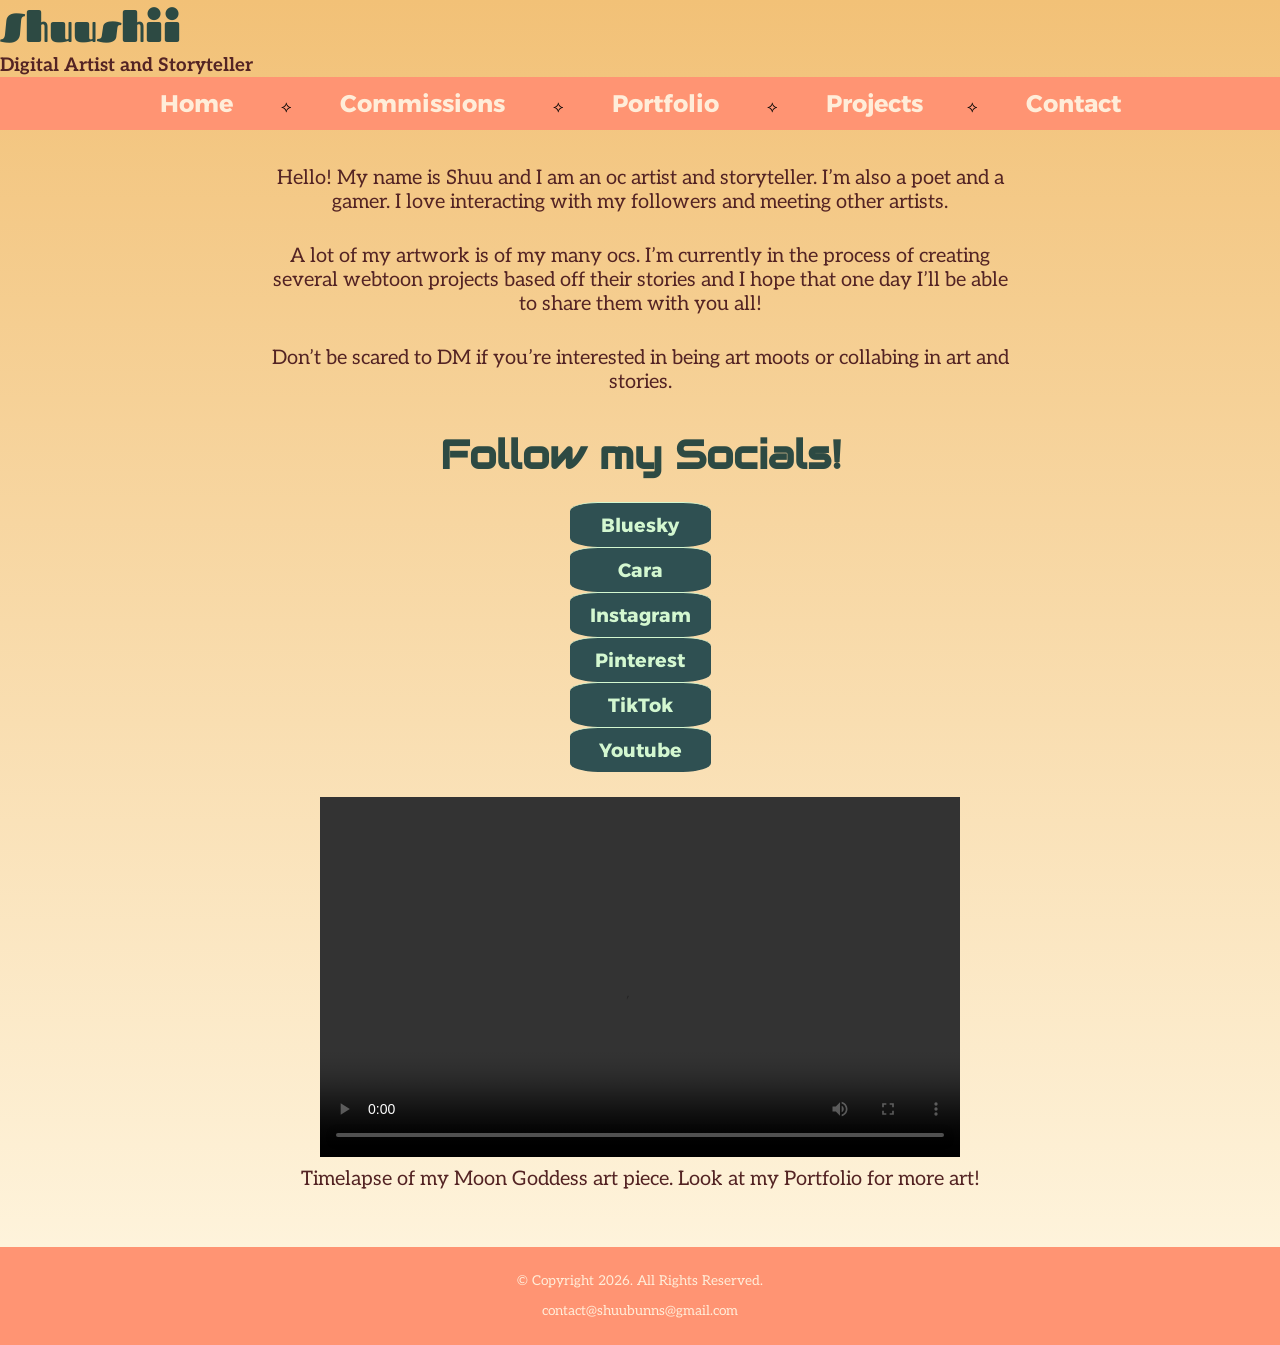
<file: index.html>
<!DOCTYPE html>
<!--
Student Name: Jazalle Amps
File Name: index.html
Date: 03/06/2026
-->
<html lang="en">
    <head>
        <meta charset="utf-8">
        <link rel="stylesheet" href="css/styles.css">
        <link rel="preconnect" href="https://fonts.googleapis.com">
        <link rel="preconnect" href="https://fonts.gstatic.com" crossorigin>
        <link href="https://fonts.googleapis.com/css2?family=Alexandria:wght@100..900&display=swap" rel="stylesheet">
        <link rel="preconnect" href="https://fonts.googleapis.com">
        <link rel="preconnect" href="https://fonts.gstatic.com" crossorigin>
        <link href="https://fonts.googleapis.com/css2?family=Aleo:ital,wght@0,100..900;1,100..900&display=swap" rel="stylesheet">
        <link rel="preconnect" href="https://fonts.googleapis.com">
        <link rel="preconnect" href="https://fonts.gstatic.com" crossorigin>
        <link href="https://fonts.googleapis.com/css2?family=Audiowide&display=swap" rel="stylesheet">
        <link rel="preconnect" href="https://fonts.googleapis.com">
        <link rel="preconnect" href="https://fonts.gstatic.com" crossorigin>
        <link href="https://fonts.googleapis.com/css2?family=Fascinate&display=swap" rel="stylesheet">
        <title>Shuushii: Home</title>
        <link rel="icon" type="image/x-icon" href="images/shuu.ico">
    </head>
  
        <body>
            <header>
                <h1>Shuushii</h1>
                <h3>Digital Artist and Storyteller</h3>
            </header>

           <nav>
                <ul>
                    <li><a href="index.html">Home</a></li> &nbsp; &#10209; &nbsp;
                    <li><a href="commissions.html">Commissions</a></li> &nbsp; &#10209; &nbsp;
                    <li><a href="portfolio.html">Portfolio</a></li> &nbsp; &#10209; &nbsp;
                    <li><a href="projects.html">Projects </a></li>&nbsp; &#10209; &nbsp;
                    <li><a href="contact.html">Contact</a></li>
                </ul>
            </nav>


            <!-- Use the main area to add the main content to the webpage -->
            <main>
                <div>
                    <div id="container">   
                        <ul>
                            <li><p>Hello! My name is Shuu and I am an oc artist and storyteller. I’m also a poet and a gamer. I love interacting with my followers and meeting other artists.</p></li>
                            <li><p>A lot of my artwork is of my many ocs. I’m currently in the process of creating several webtoon projects based off their stories and I hope that one day I’ll be able to share them with you all!</p></li>
                            <li><p>Don’t be scared to DM if you’re interested in being art moots or collabing in art and stories.</p></li>
                        </ul>      
                    </div> 
                </div> 

                <section>
                
                <div>
                        <aside>Follow my Socials!</aside>
                </div>

                <div>
                    <div id="container">
                        <div id="wrapper">
                            <div id="button">
                                <ul>
                                    <li><a href="https://bsky.app/profile/shuubunns.bsky.social" target="_blank" rel="noopener noreferrer">Bluesky</a></li>
                                    <li><a href="https://cara.app/shuushii" target="_blank" rel="noopener noreferrer">Cara</a></li>
                                    <li><a href="https://www.instagram.com/shuushii_ma?igsh=MW0yNmd1NnZlMHR4OA%3D%3D&utm_source=qr" target="_blank" rel="noopener noreferrer">Instagram</a></li>
                                    <li><a href="https://pin.it/6CHEDMXC8" target="_blank" rel="noopener noreferrer">Pinterest</a></li>
                                    <li><a href="https://www.tiktok.com/@shuushii_ma?_t=ZT-8wyfi1h1I7e&_r=1" target="_blank" rel="noopener noreferrer">TikTok</a></li>
                                    <li><a href="https://www.youtube.com/@Shuushii_ma" target="_blank" rel="noopener noreferrer">Youtube</a></li>   
                                </ul>
                            </div>
                        </div>
                    </div>
                </div>
                </section>

                <section>
                    <video width="640" height="360" controls>
                        <source src="videos/moon-timelapse.mp4" type="video/mp4">
                        <source src="videos/moon-timelapse.ogg" type="video/ogg">
                        Your browser does not support the video tag.
                    </video>
                    <p>Timelapse of my Moon Goddess art piece. Look at my <a href="portfolio.html">Portfolio</a> for more art!</p>
                    
                </section>

            </main>


            <footer>
                <p>&copy; Copyright 2026. All Rights Reserved.</p>
                <p><a href="mailto:shuubunns@gmail.com">contact@shuubunns@gmail.com</a></p>
            </footer>
        <script src="scripts/script.js"></script>
        </body>
  
</html>
</file>
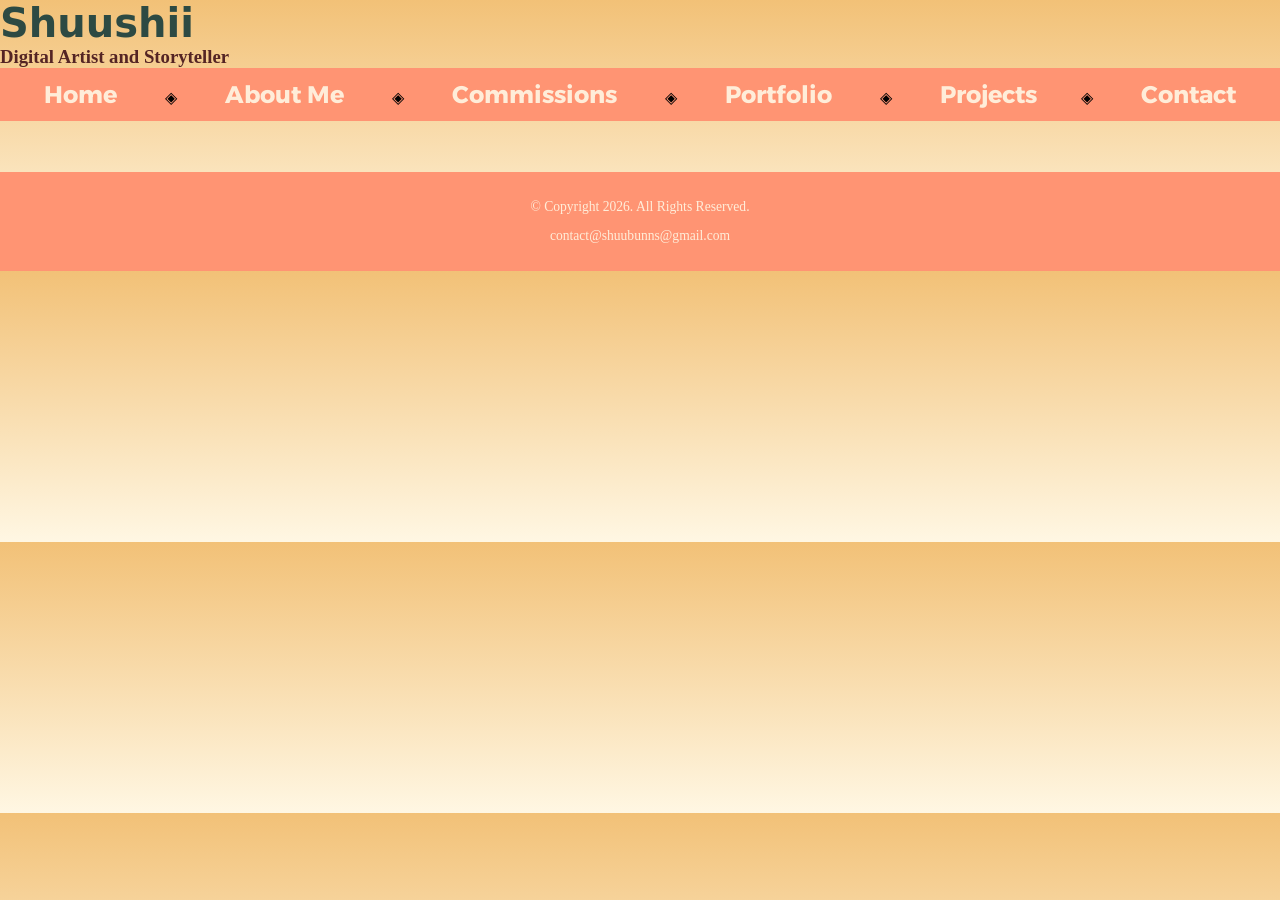
<file: about.html>
<!DOCTYPE html>
<!--
Student Name: Jazalle Amps
File Name: about.html
Date: 03/06/2026
-->
<html lang="en">
    <head>
        <meta charset="utf-8">
        <link rel="stylesheet" href="css/styles.css">
        <link rel="preconnect" href="https://fonts.googleapis.com">
        <link rel="preconnect" href="https://fonts.gstatic.com" crossorigin>
        <link href="https://fonts.googleapis.com/css2?family=Alexandria:wght@100..900&display=swap" rel="stylesheet"><link rel="preconnect" href="https://fonts.googleapis.com">
        <link rel="preconnect" href="https://fonts.gstatic.com" crossorigin>
        <link href="https://fonts.googleapis.com/css2?family=Alexandria:wght@100..900&display=swap" rel="stylesheet">
        <title>Shuushii_ma:About</title>
        <link rel="icon" type="image/x-icon" href="images/shuu.ico">
    </head>
  
        <body>
            <header>
                <h1>Shuushii</h1>
                <h3>Digital Artist and Storyteller</h3>
            </header>

          <nav>
                <ul>
                    <li><a href="index.html">Home</a></li> &nbsp; &#9672; &nbsp;
                    <li><a href="about.html">About Me</a></li> &nbsp; &#9672; &nbsp;
                    <li><a href="commissions.html">Commissions</a></li> &nbsp; &#9672; &nbsp;
                    <li><a href="portfolio.html">Portfolio</a></li> &nbsp; &#9672; &nbsp;
                    <li><a href="projects.html">Projects </a></li>&nbsp; &#9672; &nbsp;
                    <li><a href="contact.html">Contact</a></li>
                </ul>
            </nav>



            <!-- Use the main area to add the main content to the webpage -->
            <main>
            </main>


            <footer>
                <p>&copy; Copyright 2026. All Rights Reserved.</p>
                <p>contact@shuubunns@gmail.com</p>
            </footer>
        <script src="scripts/script.js"></script>
        </body>
  
</html>
</file>
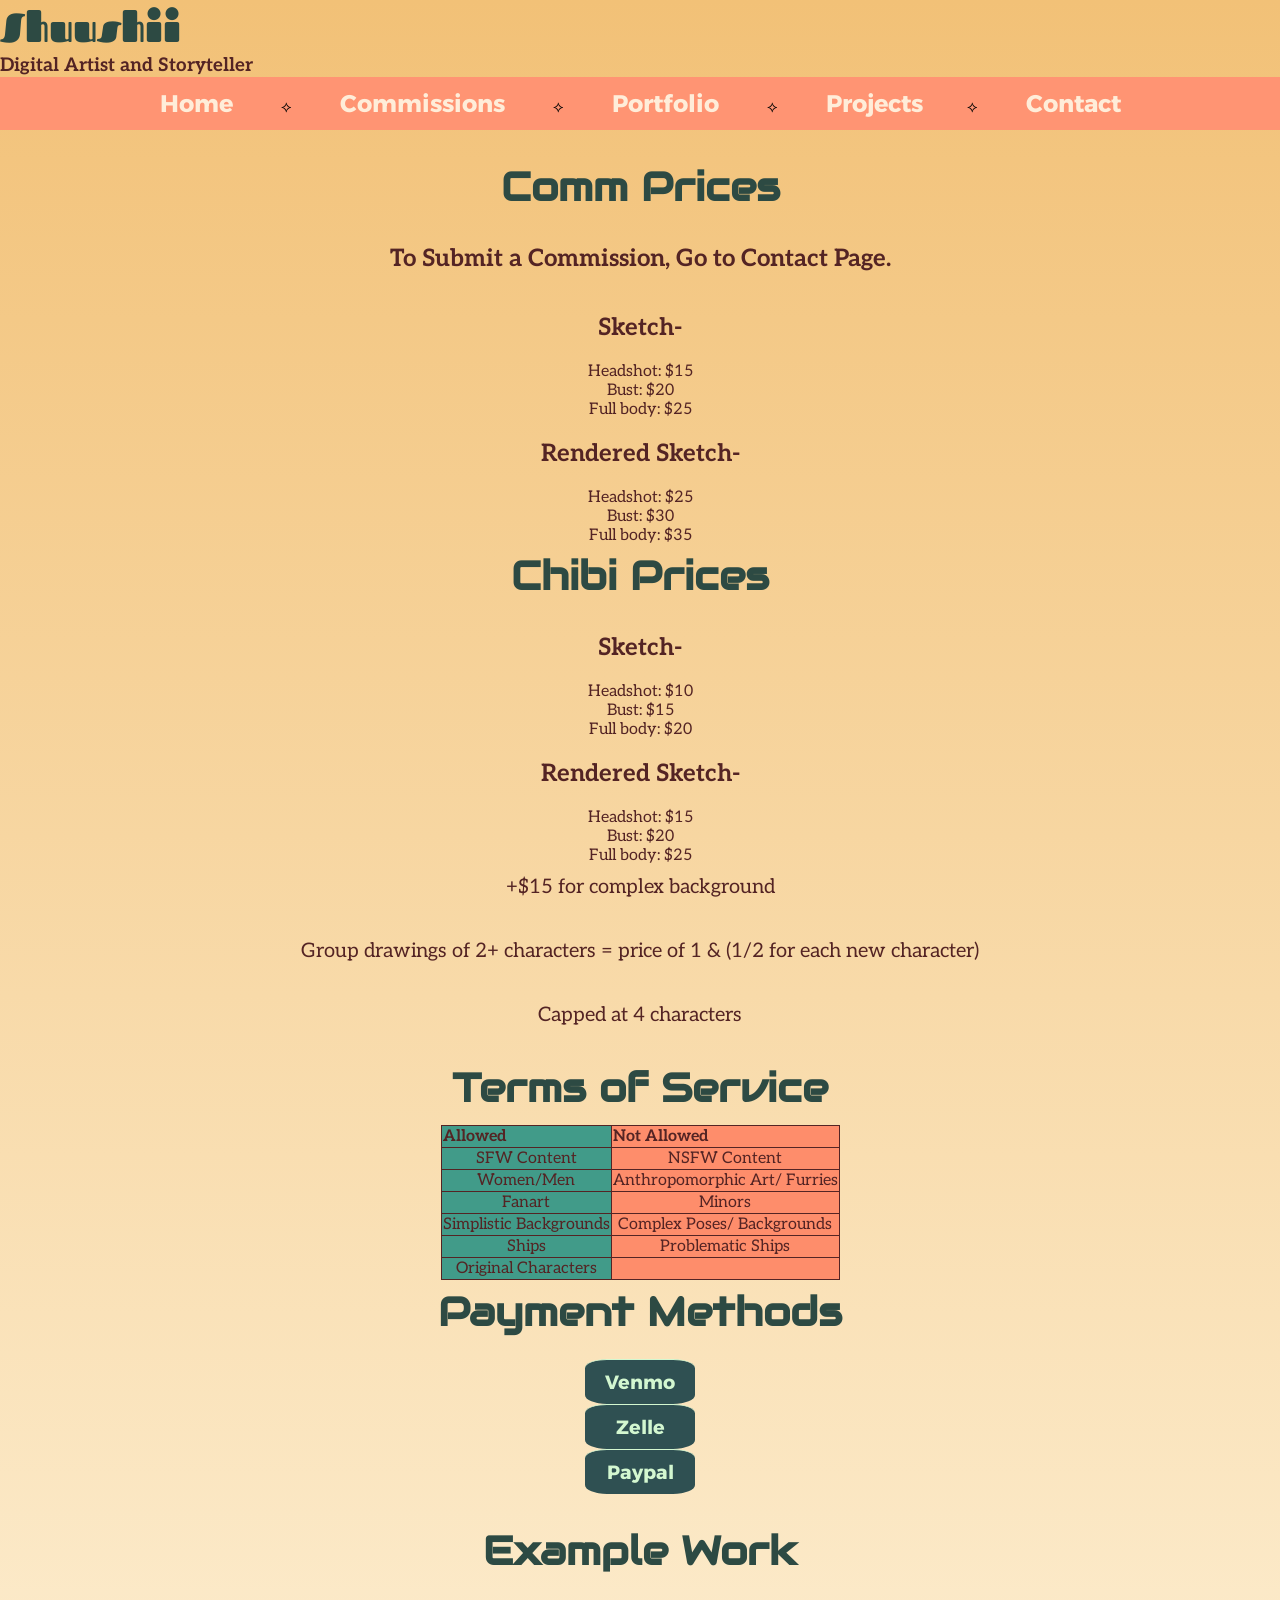
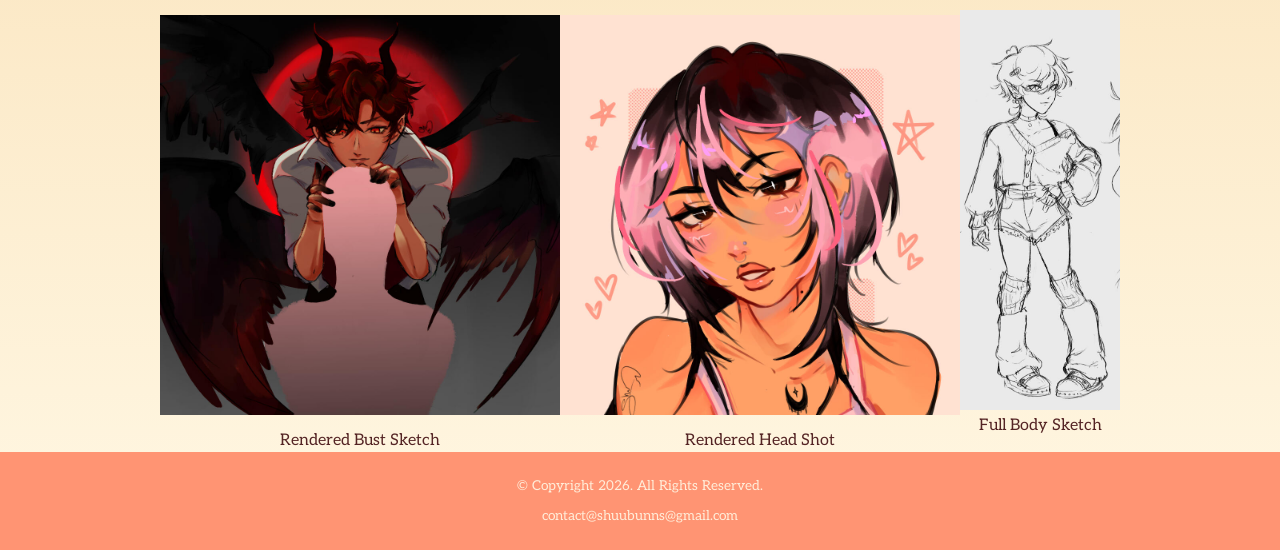
<file: commissions.html>
<!DOCTYPE html>
<!--
Student Name: Jazalle Amps
File Name: commissions.html
Date: 03/06/2026
-->
<html lang="en">
    <head>
        <meta charset="utf-8">
        <link rel="stylesheet" href="css/styles.css">
        <link rel="preconnect" href="https://fonts.googleapis.com">
        <link rel="preconnect" href="https://fonts.gstatic.com" crossorigin>
        <link href="https://fonts.googleapis.com/css2?family=Alexandria:wght@100..900&display=swap" rel="stylesheet">
        <link rel="preconnect" href="https://fonts.googleapis.com">
        <link rel="preconnect" href="https://fonts.gstatic.com" crossorigin>
        <link href="https://fonts.googleapis.com/css2?family=Aleo:ital,wght@0,100..900;1,100..900&display=swap" rel="stylesheet">
        <link rel="preconnect" href="https://fonts.googleapis.com">
        <link rel="preconnect" href="https://fonts.gstatic.com" crossorigin>
        <link href="https://fonts.googleapis.com/css2?family=Audiowide&display=swap" rel="stylesheet">
        <link rel="preconnect" href="https://fonts.googleapis.com">
        <link rel="preconnect" href="https://fonts.gstatic.com" crossorigin>
        <link href="https://fonts.googleapis.com/css2?family=Fascinate&display=swap" rel="stylesheet">
        <title>Shuushii: Commissions</title>
        <link rel="icon" type="image/x-icon" href="images/shuu.ico">
    </head>
  
        <body>
            <header>
                <h1>Shuushii</h1>
                <h3>Digital Artist and Storyteller</h3>
            </header>

            <nav>
                <ul>
                    <li><a href="index.html">Home</a></li> &nbsp; &#10209; &nbsp;
                    <li><a href="commissions.html">Commissions</a></li> &nbsp; &#10209; &nbsp;
                    <li><a href="portfolio.html">Portfolio</a></li> &nbsp; &#10209; &nbsp;
                    <li><a href="projects.html">Projects </a></li>&nbsp; &#10209; &nbsp;
                    <li><a href="contact.html">Contact</a></li>
                </ul>
            </nav>


            <!-- Use the main area to add the main content to the webpage -->
            <main>

            <article>
                <aside>Comm Prices</aside>
                <h2>To Submit a Commission, Go to <a href="contact.html">Contact</a> Page.</h2>
                <section>
                    <h2>Sketch-</h2>
                    <ul>
                        <li>Headshot: $15</li>
                        <li>Bust: $20</li>
                        <li>Full body: $25</li>
                    </ul>
                </section>

                <section>
                    <h2>Rendered Sketch-</h2>
                    <ul>
                        <li>Headshot: $25</li>
                        <li>Bust: $30</li>
                        <li>Full body: $35</li>
                    </ul>
                </section>
            </article>

            <article>
                <aside>Chibi Prices</aside>
        
                <section>
                    <h2>Sketch-</h2>
                    <ul>
                        <li>Headshot: $10</li>
                        <li>Bust: $15</li>
                        <li>Full body: $20</li>
                    </ul>
                </section>

                <section>
                    <h2>Rendered Sketch-</h2>
                    <ul>
                        <li>Headshot: $15</li>
                        <li>Bust: $20</li>
                        <li>Full body: $25</li>
                    </ul>
                </section>
            </article>
            
            <article>
                <p>+$15 for complex background</p>

                <p>Group drawings of 2+ characters = price of 1 & (1/2 for each new character)</p>

                <p>Capped at 4 characters</p>
            </article> 

            <article>
                 <aside>Terms of Service</aside>

                 <table border="1">
                    <!-- Table Header Row -->
                    <tr>
                        <th>Allowed</th>
                        <th>Not Allowed</th>
                    </tr>
                    <!-- Data Row 1 -->
                    <tr>
                        <td>SFW Content</td>
                        <td>NSFW Content</td>
                    </tr>
                    <!-- Data Row 2 -->
                    <tr>
                        <td>Women/Men</td>
                        <td>Anthropomorphic Art/ Furries</td>
                    </tr>
                    <!-- Data Row 3 -->
                     <tr>
                        <td>Fanart</td>
                        <td>Minors</td>
                    </tr>
                    <!-- Data Row 4 -->
                    <tr>
                        <td>Simplistic Backgrounds</td>
                        <td>Complex Poses/ Backgrounds</td>
                    </tr>
                    <!-- Data Row 5 -->
                     <tr>
                        <td>Ships</td>
                        <td>Problematic Ships</td>
                    </tr>
                    <!-- Data Row 6 -->
                    <tr>
                        <td>Original Characters</td>
                        <td></td>
                    </tr>
                </table>

            <section>
                    <aside>Payment Methods</aside>
                
                    <div id="button">
                        <ul>
                            <li><a href="https://venmo.com/u/shuushii_ma" target="_blank" rel="noopener noreferrer">Venmo</a></li>
                            <li><a href="https://domain.ext/path" target="_blank" rel="noopener noreferrer">Zelle</a></li> 
                            <li><a href="clipboard:ShuuBunns" target="_blank" rel="noopener noreferrer">Paypal</a></li>
                        </ul>    
                    </div>
            </section>
                
                <aside>Example Work</aside>
                
                <div>
                <figure> <!-- Figure Element 1 -->
                    <img src="images/bust-shot.jpg" alt="rendered bust sketch">
                    <figcaption>Rendered Bust Sketch</figcaption>
                    </figure>


                    <figure> <!-- Figure Element 2 -->
                    <img src="images/head-shot.jpg" alt="rendered head shot">
                    <figcaption>Rendered Head Shot</figcaption>
                    </figure>


                    <figure> <!-- Figure Element 3 -->
                    <img class="smaller-img" src="images/full-body.jpg" alt="full body sketch" height="678">
                    <figcaption>Full Body Sketch</figcaption>
                    </figure>
                </div>

            </main>

            <footer>
                <p>&copy; Copyright 2026. All Rights Reserved.</p>
                <p><a href="mailto:shuubunns@gmail.com">contact@shuubunns@gmail.com</a></p>
            </footer>
        <script src="scripts/script.js"></script>
        </body>
  
</html>
</file>
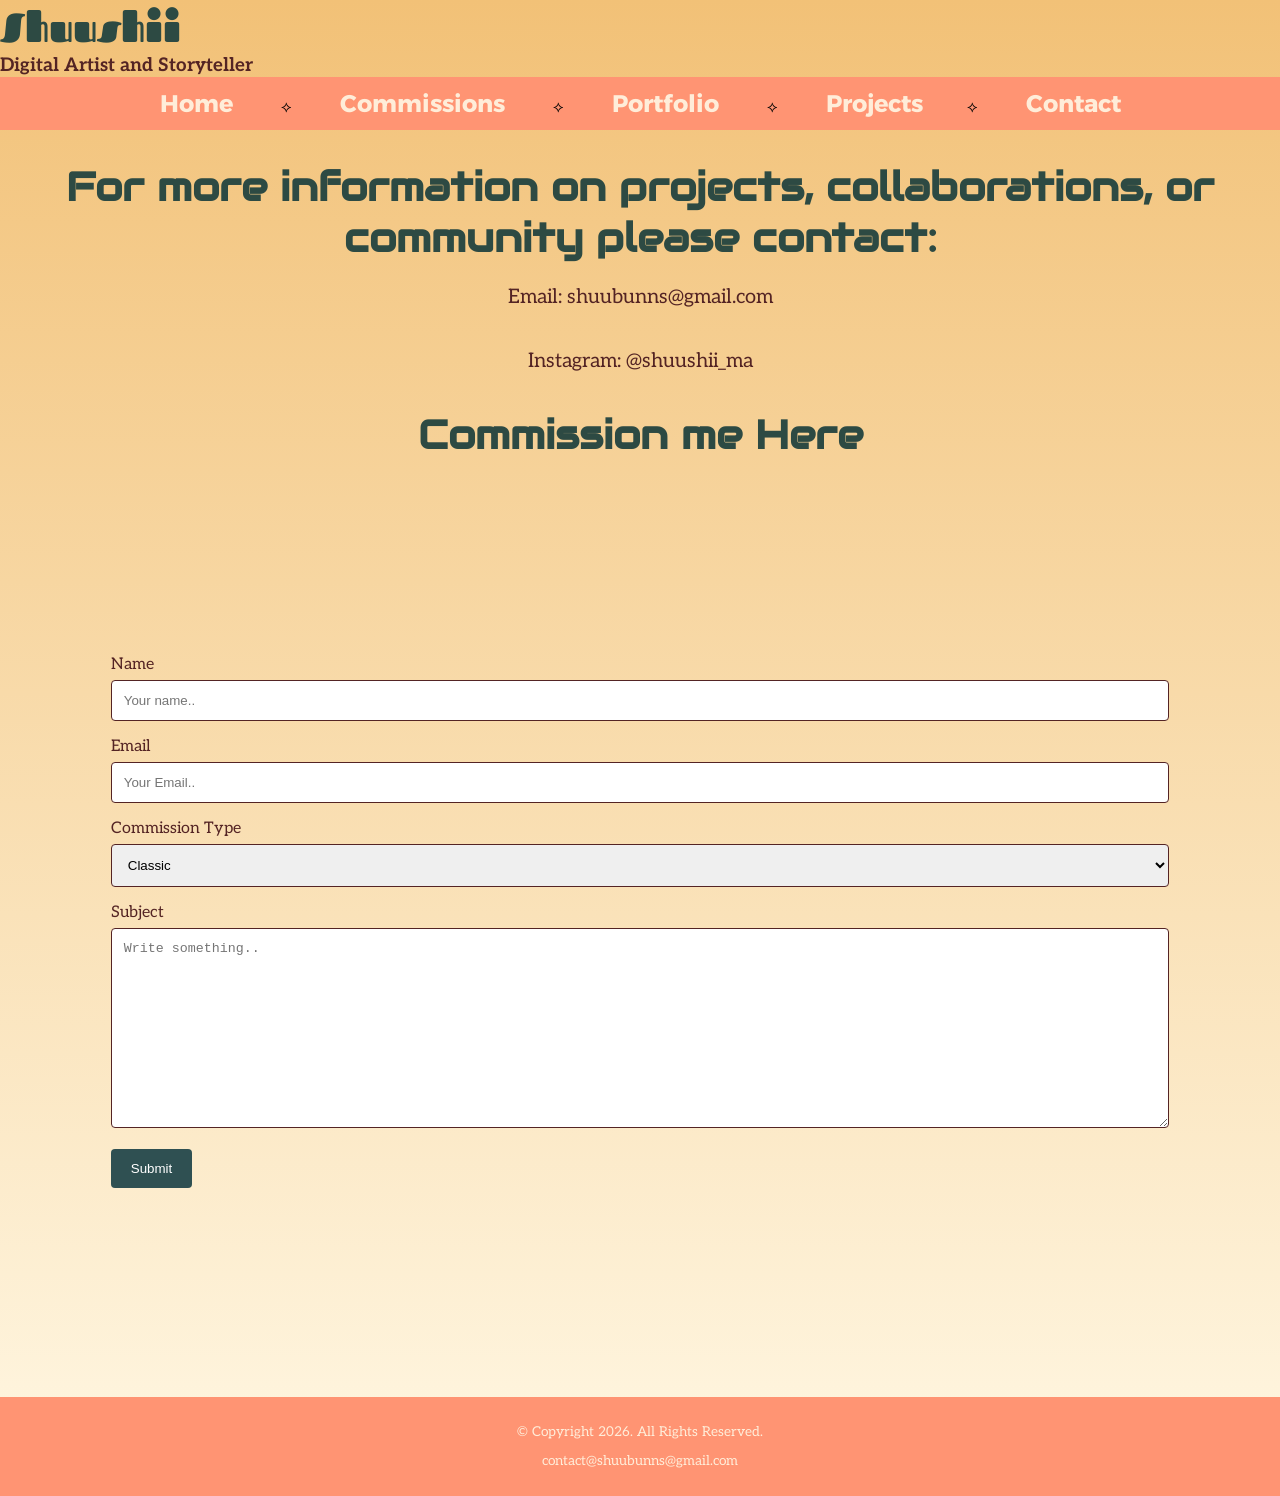
<file: contact.html>
<!DOCTYPE html>
<!--
Student Name: Jazalle Amps
File Name: contact.html
Date: 03/06/2026
-->
<html lang="en">
    <head>
        <meta charset="utf-8">
        <link rel="stylesheet" href="css/styles.css">
        <link rel="preconnect" href="https://fonts.googleapis.com">
        <link rel="preconnect" href="https://fonts.gstatic.com" crossorigin>
        <link href="https://fonts.googleapis.com/css2?family=Alexandria:wght@100..900&display=swap" rel="stylesheet">
        <link rel="preconnect" href="https://fonts.googleapis.com">
        <link rel="preconnect" href="https://fonts.gstatic.com" crossorigin>
        <link href="https://fonts.googleapis.com/css2?family=Aleo:ital,wght@0,100..900;1,100..900&display=swap" rel="stylesheet">
        <link rel="preconnect" href="https://fonts.googleapis.com">
        <link rel="preconnect" href="https://fonts.gstatic.com" crossorigin>
        <link href="https://fonts.googleapis.com/css2?family=Audiowide&display=swap" rel="stylesheet">
        <link rel="preconnect" href="https://fonts.googleapis.com">
        <link rel="preconnect" href="https://fonts.gstatic.com" crossorigin>
        <link href="https://fonts.googleapis.com/css2?family=Fascinate&display=swap" rel="stylesheet">
        <title>Shuushii: Contact</title>
        <link rel="icon" type="image/x-icon" href="images/shuu.ico">
    </head>
  
        <body>
            <header>
                <h1>Shuushii</h1>
                <h3>Digital Artist and Storyteller</h3>
            </header>

          <nav>
                <ul>
                    <li><a href="index.html">Home</a></li> &nbsp; &#10209; &nbsp;
                    <li><a href="commissions.html">Commissions</a></li> &nbsp; &#10209; &nbsp;
                    <li><a href="portfolio.html">Portfolio</a></li> &nbsp; &#10209; &nbsp;
                    <li><a href="projects.html">Projects </a></li>&nbsp; &#10209; &nbsp;
                    <li><a href="contact.html">Contact</a></li>
                </ul>
            </nav>



            <!-- Use the main area to add the main content to the webpage -->
            <main class="container">
                
                        <aside id="container">For more information on projects, collaborations, or community please contact:</aside>                
                    
                        <p>Email: <a href="mailto:shuubunns@gmail.com" target="_blank" rel="noopener noreferrer">shuubunns@gmail.com</a></p>
                        <p>Instagram: <a href="https://www.instagram.com/shuushii_ma?igsh=MW0yNmd1NnZlMHR4OA%3D%3D&utm_source=qr" target="_blank" rel="noopener noreferrer">@shuushii_ma</a></p>
                 
                        <aside id="container">Commission me Here</aside>
                    <div class="container">
                        <form action="https://formspree.io/f/xrejqayz" method="POST">

                            <label for="fname">Name</label>
                            <input type="text" id="fname" name="tname" placeholder="Your name..">

                            <label for="">Email</label>
                            <input type="text" id="email" name="email" placeholder="Your Email..">

                            <label for="ctype">Commission Type</label>
                            <select id="ctype" name="commission-type">
                            <option value="classic">Classic</option>
                            <option value="chibi">Chibi</option>
                            </select>

                            <label for="subject">Subject</label>
                            <textarea id="subject" name="subject" placeholder="Write something.." style="height:200px"></textarea>

                            <input type="submit" value="Submit">

                        </form>
                    </div>  
            </main>


            <footer>
                <p>&copy; Copyright 2026. All Rights Reserved.</p>
                <p><a href="mailto:shuubunns@gmail.com">contact@shuubunns@gmail.com</a></p>
            </footer>
        <script src="scripts/script.js"></script>
        </body>
  
</html>
</file>
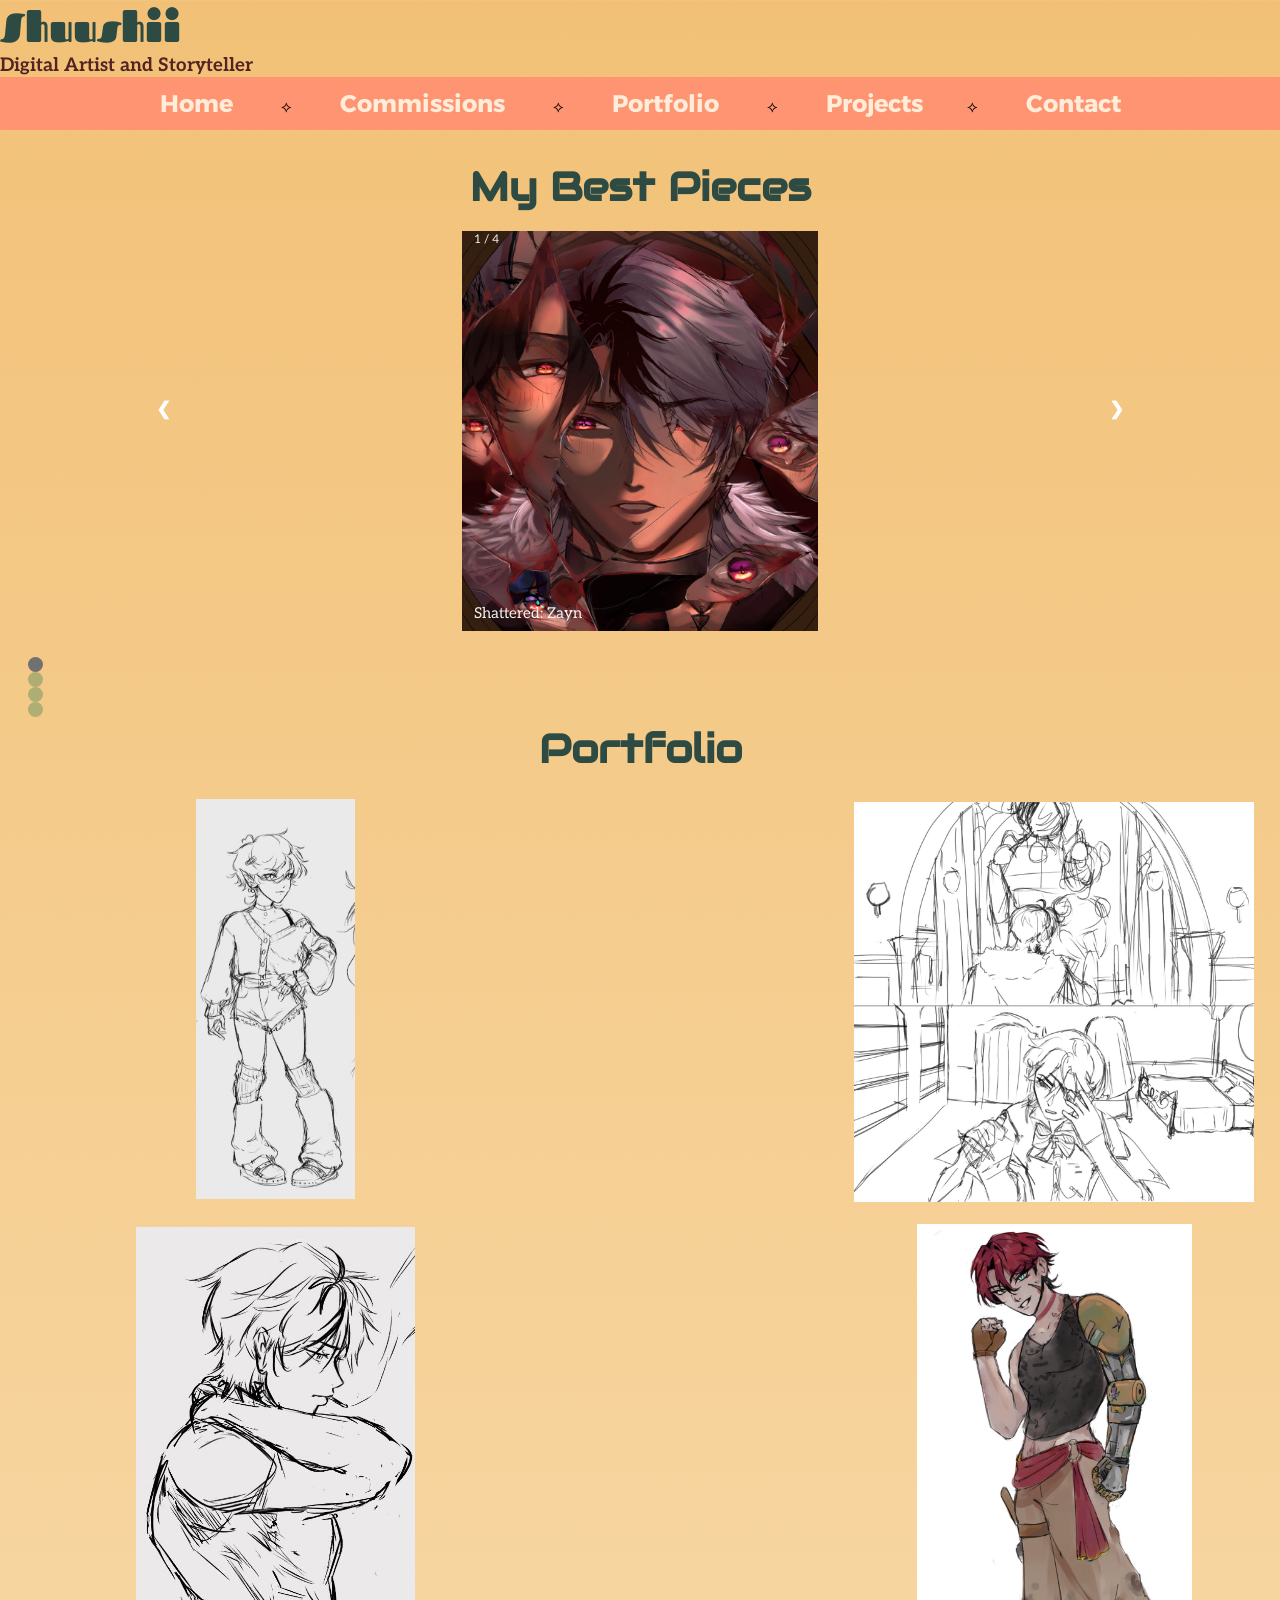
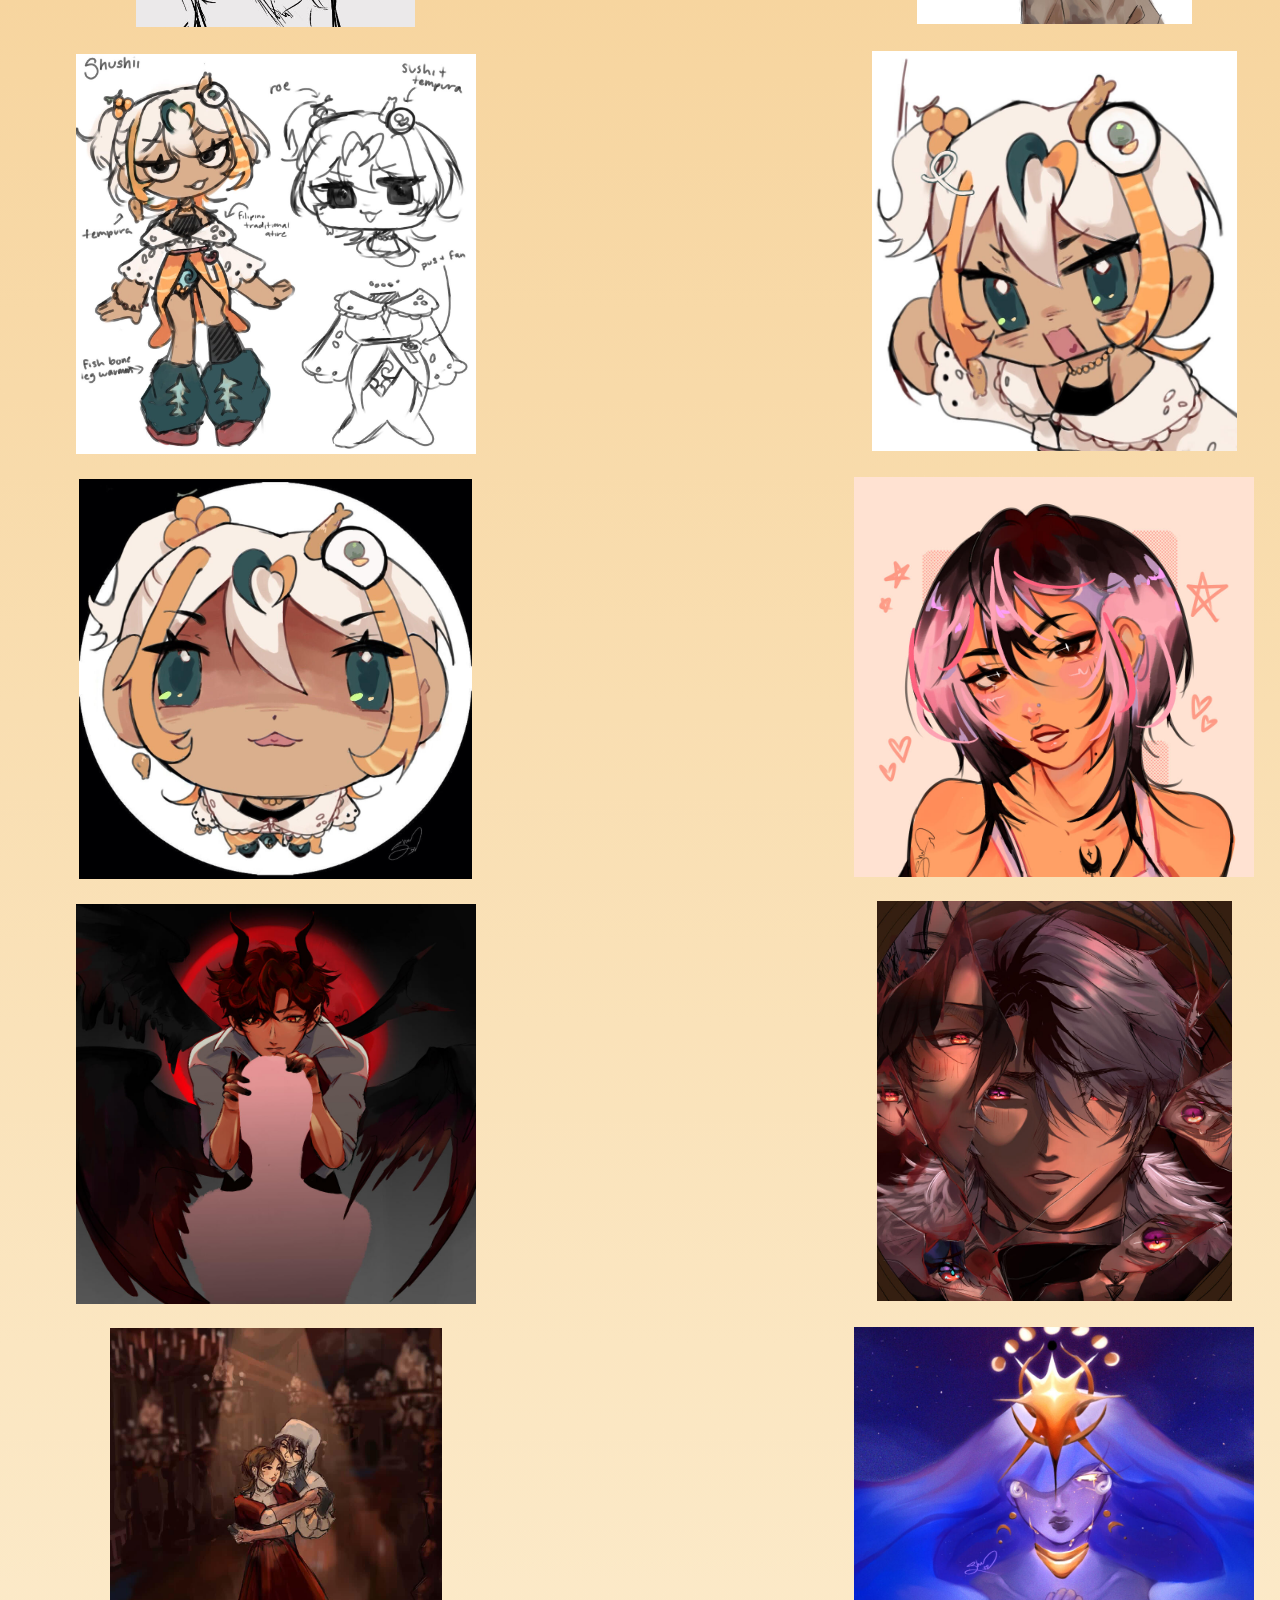
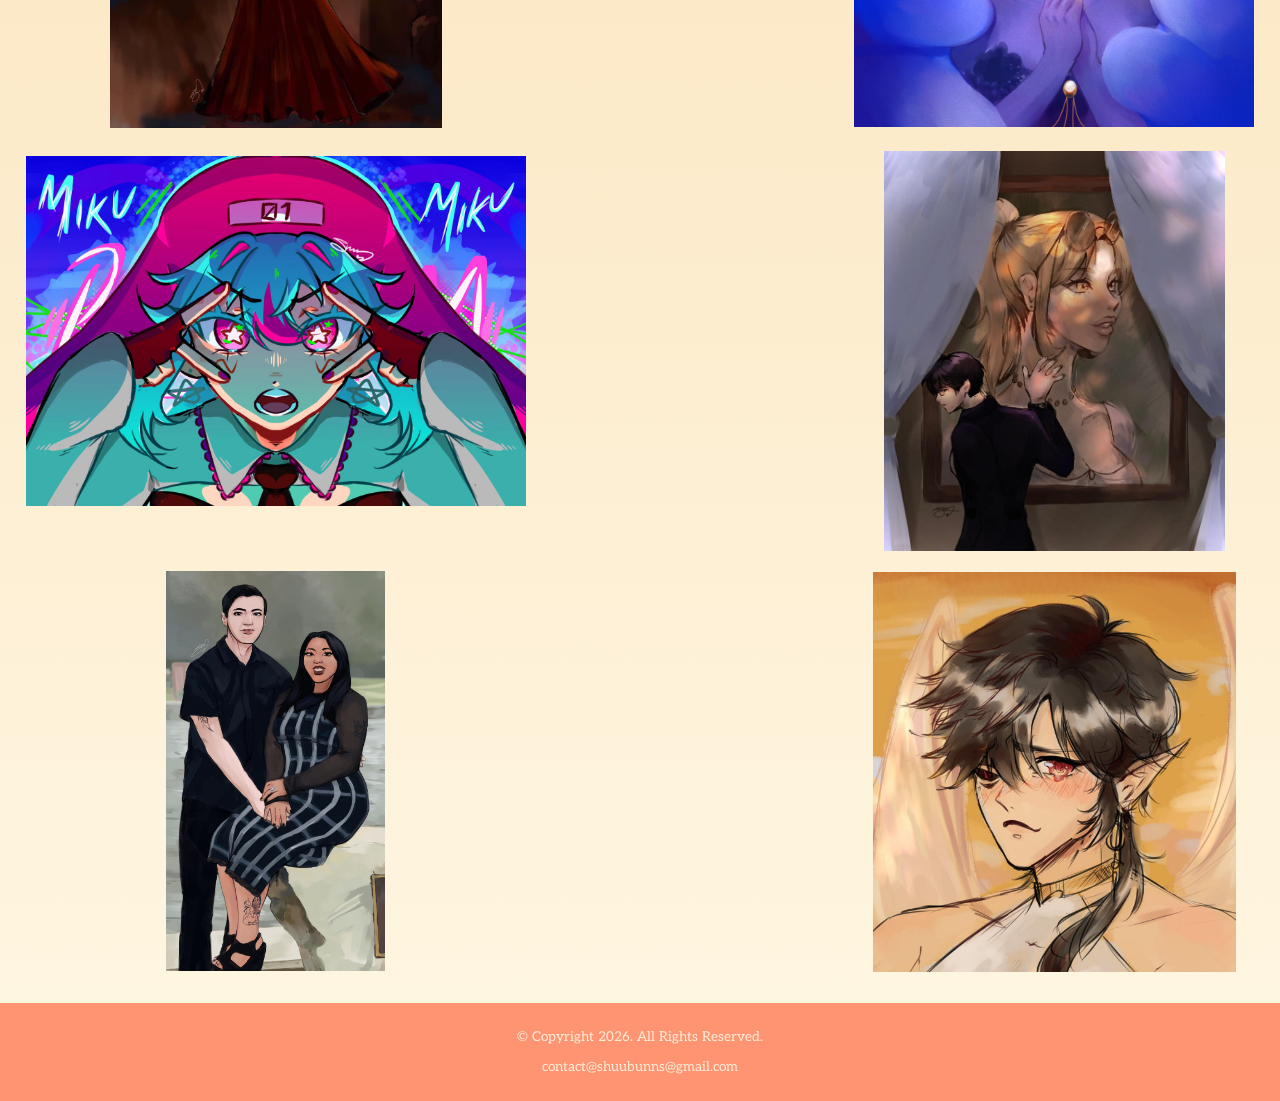
<file: portfolio.html>
<!DOCTYPE html>
<!--
Student Name: Jazalle Amps
File Name: portfolio.html
Date: 03/06/2026
-->
<html lang="en">
    <head>
        <meta charset="utf-8">
        <link rel="stylesheet" href="css/styles.css">
        <link rel="preconnect" href="https://fonts.googleapis.com">
        <link rel="preconnect" href="https://fonts.gstatic.com" crossorigin>
        <link href="https://fonts.googleapis.com/css2?family=Alexandria:wght@100..900&display=swap" rel="stylesheet">
        <link rel="preconnect" href="https://fonts.googleapis.com">
        <link rel="preconnect" href="https://fonts.gstatic.com" crossorigin>
        <link href="https://fonts.googleapis.com/css2?family=Aleo:ital,wght@0,100..900;1,100..900&display=swap" rel="stylesheet">
        <link rel="preconnect" href="https://fonts.googleapis.com">
        <link rel="preconnect" href="https://fonts.gstatic.com" crossorigin>
        <link href="https://fonts.googleapis.com/css2?family=Audiowide&display=swap" rel="stylesheet">
        <link rel="preconnect" href="https://fonts.googleapis.com">
        <link rel="preconnect" href="https://fonts.gstatic.com" crossorigin>
        <link href="https://fonts.googleapis.com/css2?family=Fascinate&display=swap" rel="stylesheet">
        <title>Shuushii: Portfolio</title>
        <link rel="icon" type="image/x-icon" href="images/shuu.ico">
    </head>
  
        <body>
            <header>
                <h1>Shuushii</h1>
                <h3>Digital Artist and Storyteller</h3>
            </header>

           <nav>
                <ul>
                    <li><a href="index.html">Home</a></li> &nbsp; &#10209; &nbsp;
                    <li><a href="commissions.html">Commissions</a></li> &nbsp; &#10209; &nbsp;
                    <li><a href="portfolio.html">Portfolio</a></li> &nbsp; &#10209; &nbsp;
                    <li><a href="projects.html">Projects </a></li>&nbsp; &#10209; &nbsp;
                    <li><a href="contact.html">Contact</a></li>
                </ul>
            </nav>


            <!-- Use the main area to add the main content to the webpage -->
            <main>
                <aside>My Best Pieces</aside>

                <div class="slideshow-container">

                <!-- Full-width images with number and caption text -->
                <div class="mySlides fade">
                    <div class="numbertext">1 / 4</div>
                    <img src="images/shattered.jpg" style="width:100%">
                    <div class="text">Shattered: Zayn</div>
                </div>

                <div class="mySlides fade">
                    <div class="numbertext">2 / 4</div>
                    <img src="images/moon.jpg" style="width:100%">
                    <div class="text">Moon Goddess Poem</div>
                </div>

                <div class="mySlides fade">
                    <div class="numbertext">3 / 4</div>
                    <img src="images/miku.jpg" style="width:100%">
                    <div class="text">Mikusona Beam</div>
                </div>

                <div class="mySlides fade">
                    <div class="numbertext">4 / 4</div>
                    <img src="images/her-garden.jpg" style="width:100%">
                    <div class="text">Jeonghoon and Cammie</div>
                </div>

                <!-- Next and previous buttons -->
                <a class="prev" onclick="plusSlides(-1)">&#10094;</a>
                <a class="next" onclick="plusSlides(1)">&#10095;</a>
                </div>
                <br>

                <!-- The dots/circles -->
                <span class="dot" onclick="currentSlide(1)"></span>
                <span class="dot" onclick="currentSlide(2)"></span>
                <span class="dot" onclick="currentSlide(3)"></span>
                <span class="dot" onclick="currentSlide(4)"></span>
                </div>

                    <aside>Portfolio</aside>
                    
                <div class="grid">
                    <figure> <!-- Figure Element 1 -->
                    <img src="images/full-body.jpg" alt="alister">
                    </figure>

                    <figure> <!-- Figure Element 2 -->
                    <img src="images/verse.jpg" alt="zayn and haydn">
                    </figure>

                    <figure> <!-- Figure Element 3 -->
                    <img src="images/zayn-sketch.jpg" alt="face of a cow">
                    </figure>

                    <figure> <!-- Figure Element 4 -->
                    <img src="images/talis.jpg" alt="talis">
                    </figure>

                    <figure> <!-- Figure Element 5 -->
                    <img src="images/shuu-design.jpg" alt="shuu character design sheet">
                    </figure>

                    <figure> <!-- Figure Element 6 -->
                        <img src="images/shuu.jpg" alt="shuu">
                    </figure>

                    <figure>  <!-- Figure Element 7 -->
                        <img src="images/shuu-zoom.jpg" alt="birdeye shuu">
                    </figure>

                    <figure> <!-- Figure Element 8 -->
                        <img src="images/head-shot.jpg" alt="head shot">
                    </figure>
                   
                    <figure> <!-- Figure Element 9 -->
                        <img src="images/bust-shot.jpg" alt="bust shot">
                    </figure>

                    <figure> <!-- Figure Element 10 -->
                        <img src="images/shattered.jpg" alt="zayn in shattered mirror">
                    </figure>

                    <figure> <!-- Figure Element 11 -->
                        <img src="images/ballroom.jpg" alt="ballroom dance">
                    </figure>
                   
                    <figure>  <!-- Figure Element 12 -->
                        <img src="images/moon.jpg" alt="moon goddess">
                    </figure>

                    <figure>  <!-- Figure Element 13 -->
                        <img src="images/miku.jpg" alt="miku miku beam sona">
                    </figure>

                    <figure>  <!-- Figure Element 14 -->
                        <img src="images/her-garden.jpg" alt="jeon with painting">
                    </figure>

                    <figure>  <!-- Figure Element 15 -->
                        <img src="images/portrait.jpg" alt="portrait of sister and husband">
                    </figure>

                    <figure>  <!-- Figure Element 16 -->
                        <img src="images/azrael.jpg" alt="angel azrael">
                    </figure>
                
                </div>
                </main>


            <footer>
                <p>&copy; Copyright 2026. All Rights Reserved.</p>
                <p><a href="mailto:shuubunns@gmail.com">contact@shuubunns@gmail.com</a></p>
            </footer>
        <script src="scripts/script.js"></script>
        </body>
  
</html>
</file>
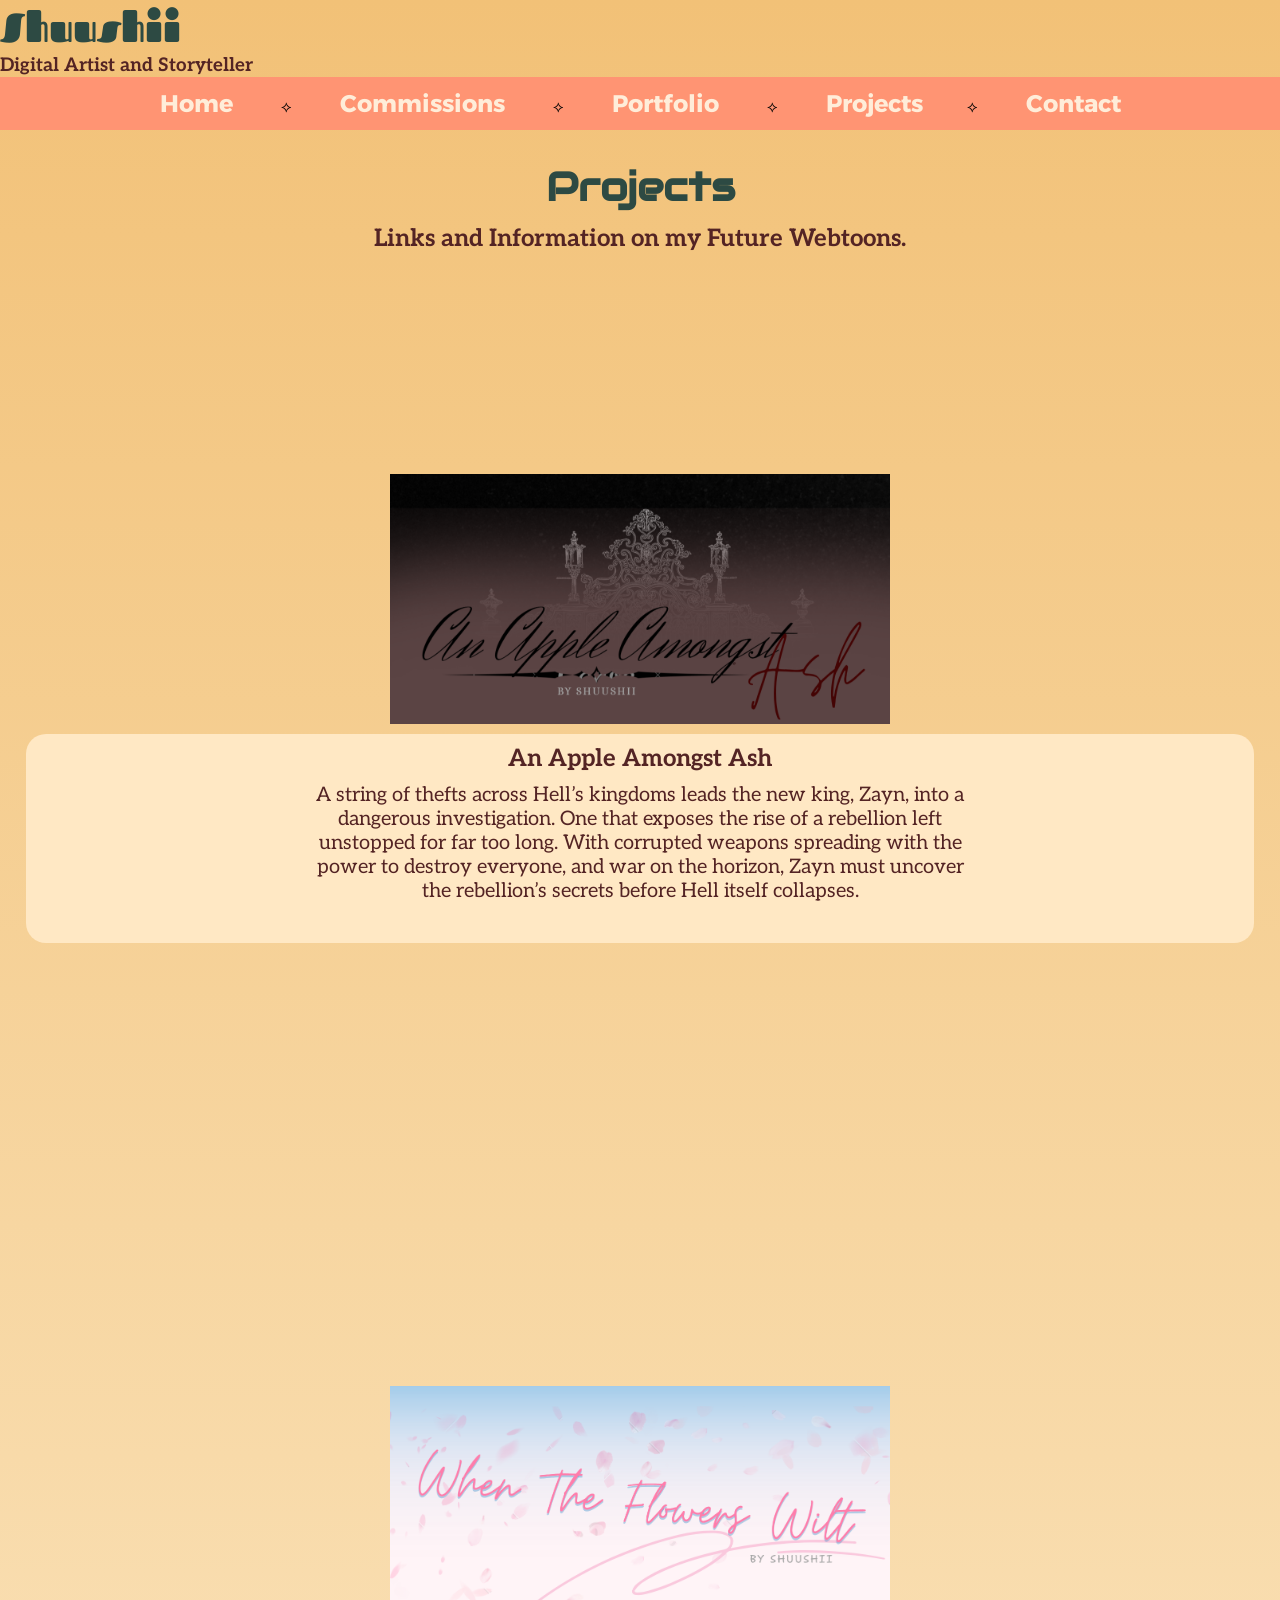
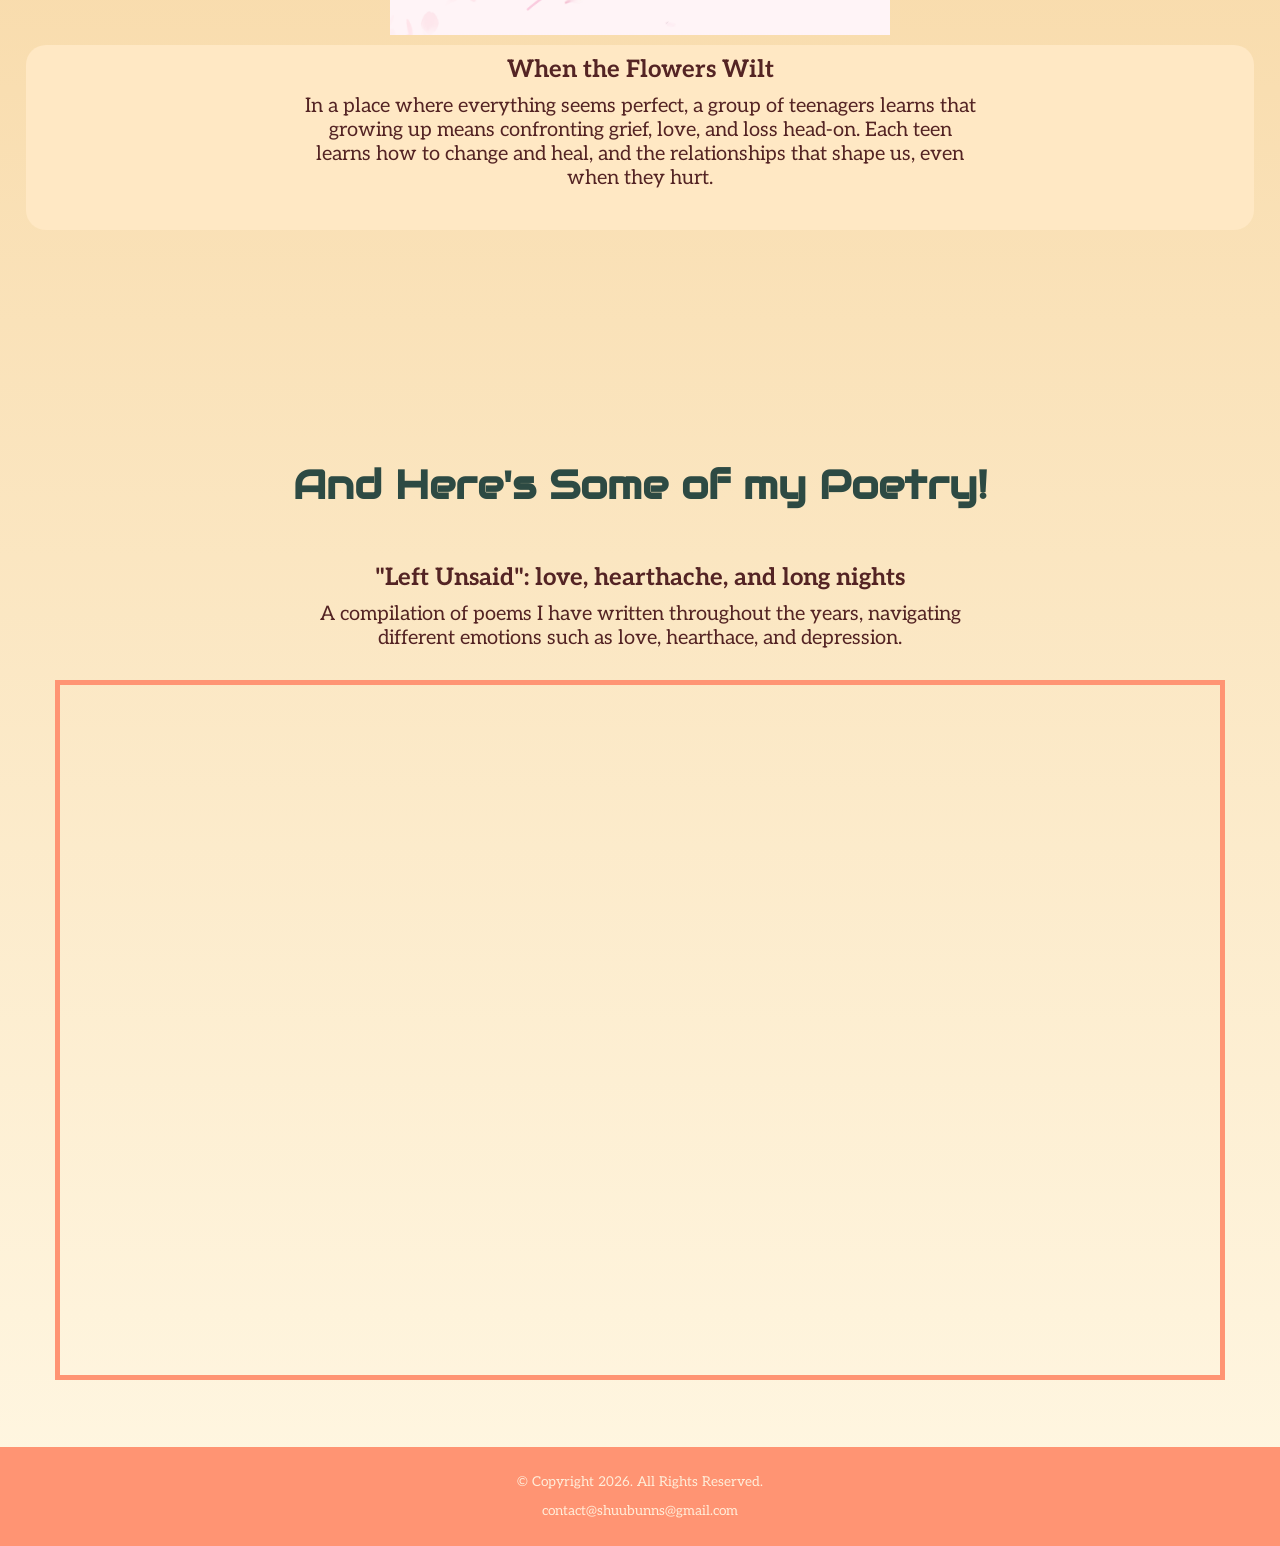
<file: projects.html>
<!DOCTYPE html>
<!--
Student Name: Jazalle Amps
File Name: projects.html
Date: 03/06/2026
-->
<html lang="en">
    <head>
        <meta charset="utf-8">
        <link rel="stylesheet" href="css/styles.css">
        <link rel="preconnect" href="https://fonts.googleapis.com">
        <link rel="preconnect" href="https://fonts.gstatic.com" crossorigin>
        <link href="https://fonts.googleapis.com/css2?family=Alexandria:wght@100..900&display=swap" rel="stylesheet">
        <link rel="preconnect" href="https://fonts.googleapis.com">
        <link rel="preconnect" href="https://fonts.gstatic.com" crossorigin>
        <link href="https://fonts.googleapis.com/css2?family=Aleo:ital,wght@0,100..900;1,100..900&display=swap" rel="stylesheet">
        <link rel="preconnect" href="https://fonts.googleapis.com">
        <link rel="preconnect" href="https://fonts.gstatic.com" crossorigin>
        <link href="https://fonts.googleapis.com/css2?family=Audiowide&display=swap" rel="stylesheet">
        <link rel="preconnect" href="https://fonts.googleapis.com">
        <link rel="preconnect" href="https://fonts.gstatic.com" crossorigin>
        <link href="https://fonts.googleapis.com/css2?family=Fascinate&display=swap" rel="stylesheet">
        <title>Shuushii: Projects</title>
        <link rel="icon" type="image/x-icon" href="images/shuu.ico">
    </head>
  
        <body>
            <header>
                <h1>Shuushii</h1>
                <h3>Digital Artist and Storyteller</h3>
            </header>

            <nav>
                <ul>
                    <li><a href="index.html">Home</a></li> &nbsp; &#10209; &nbsp;
                    <li><a href="commissions.html">Commissions</a></li> &nbsp; &#10209; &nbsp;
                    <li><a href="portfolio.html">Portfolio</a></li> &nbsp; &#10209; &nbsp;
                    <li><a href="projects.html">Projects </a></li>&nbsp; &#10209; &nbsp;
                    <li><a href="contact.html">Contact</a></li>
                </ul>
            </nav>


            <!-- Use the main area to add the main content to the webpage -->
            <main class="container">
                
                <aside>Projects</aside>

                <h1>Links and Information on my Future Webtoons.</h1>

                <article class="container">
                    <a class="canva" href="https://canva.link/j37izonuomegasu" target="_blank" rel="noopener noreferrer"><img src="images/a4-header.png" alt="An Apple Amongst Ash Webtoon Header"></a>
                    <section class="bubble">
                        <h1>An Apple Amongst Ash</h1>                
                            <p>A string of thefts across Hell’s kingdoms leads the new king, Zayn, into a dangerous investigation. One that exposes the rise of a rebellion left unstopped for far too long. With corrupted weapons spreading with the power to destroy everyone, and war on the horizon, Zayn must uncover the rebellion’s secrets before Hell itself collapses.</p>                        
                    </section>
                </article>
            
                <article class="container">                   
                    <a class="canva" href="https://canva.link/kav5po04tnhg8tf" target="_blank" rel="noopener noreferrer"><img src="images/wtfw-header.png" alt="When the Flowers Wilt Webtoon Header"></a>
                    <section class="bubble">
                       <h1>When the Flowers Wilt</h1>
                            <p>In a place where everything seems perfect, a group of teenagers learns that growing up means confronting grief, love, and loss head-on. Each teen learns how to change and heal, and the relationships that shape us, even when they hurt.</p>  
                    </section>
                </article>

                <aside> And Here's Some of my Poetry!</aside>

                <article class="container">                   
                    <section>
                       <h1>"Left Unsaid": love, hearthache, and long nights</h1>
                    </section>

                    <section>
                            <p>A compilation of poems I have written throughout the years, navigating different emotions such as love, hearthace, and depression.</p>
                            <iframe class="docs" src="https://docs.google.com/document/d/1LuBtbaLlMRxCvTlDkXNCDz5wusVpcwwUemiyKF2G2lc/edit?usp=sharing" title="Left Unsaid"></iframe>
                    </section>
                </article>

            </main>


            <footer>
                <p>&copy; Copyright 2026. All Rights Reserved.</p>
                <p><a href="mailto:shuubunns@gmail.com">contact@shuubunns@gmail.com</a></p>
            </footer>
        <script src="scripts/script.js"></script>
        </body>
  
</html>
</file>
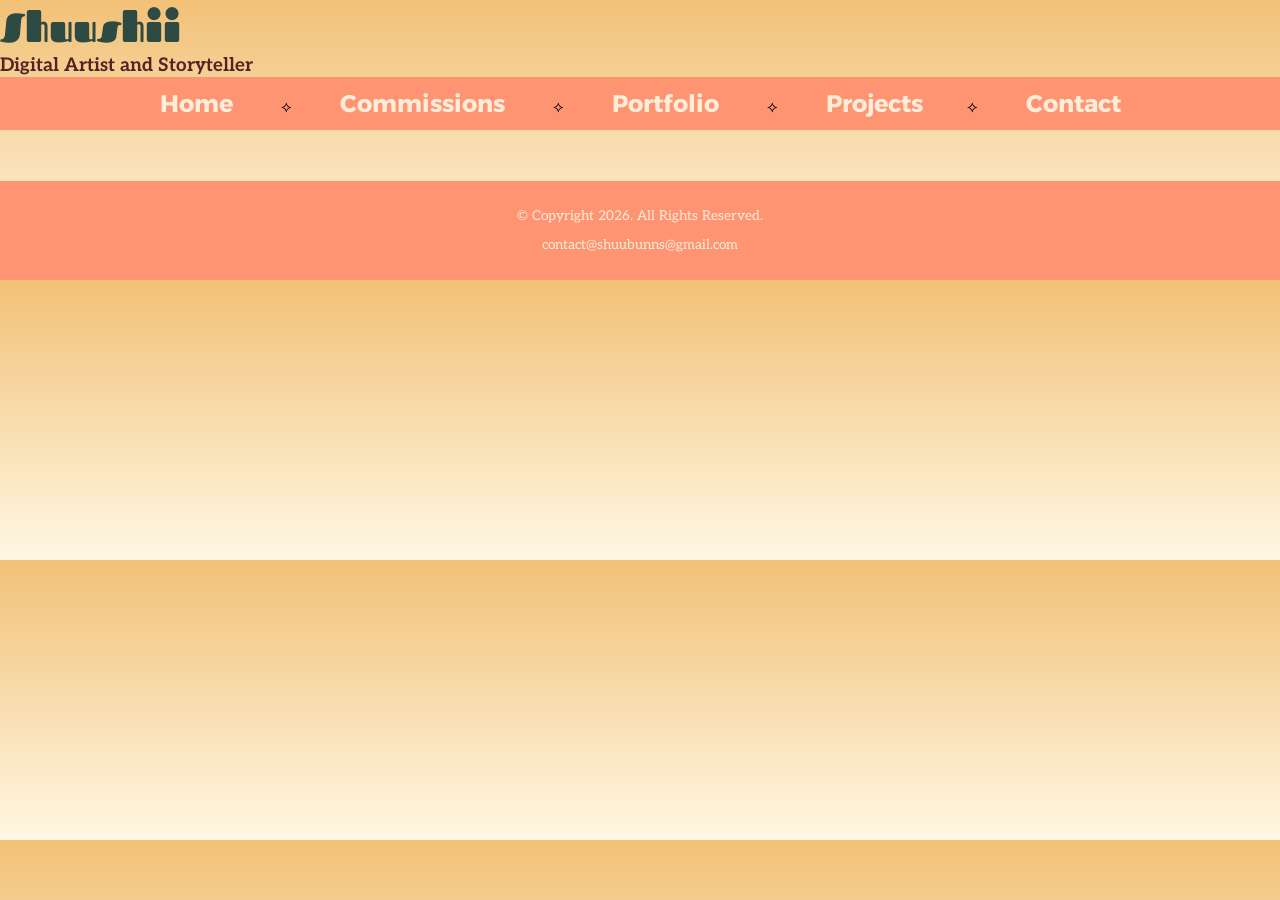
<file: template.html>
<!DOCTYPE html>
<!--
Student Name: Jazalle Amps
File Name: template.html
Date: 03/06/2026
-->
<html lang="en">
    <head>
        <meta charset="utf-8">
        <link rel="stylesheet" href="css/styles.css">
        <link rel="preconnect" href="https://fonts.googleapis.com">
        <link rel="preconnect" href="https://fonts.gstatic.com" crossorigin>
        <link href="https://fonts.googleapis.com/css2?family=Alexandria:wght@100..900&display=swap" rel="stylesheet">
        <link rel="preconnect" href="https://fonts.googleapis.com">
        <link rel="preconnect" href="https://fonts.gstatic.com" crossorigin>
        <link href="https://fonts.googleapis.com/css2?family=Aleo:ital,wght@0,100..900;1,100..900&display=swap" rel="stylesheet">
        <link rel="preconnect" href="https://fonts.googleapis.com">
        <link rel="preconnect" href="https://fonts.gstatic.com" crossorigin>
        <link href="https://fonts.googleapis.com/css2?family=Audiowide&display=swap" rel="stylesheet">
        <link rel="preconnect" href="https://fonts.googleapis.com">
        <link rel="preconnect" href="https://fonts.gstatic.com" crossorigin>
        <link href="https://fonts.googleapis.com/css2?family=Fascinate&display=swap" rel="stylesheet">
        <title>Shuushii_ma: Template</title>
        <link rel="icon" type="image/x-icon" href="images/shuu.ico">
    </head>
  
        <body>
            <header>
                <h1>Shuushii</h1>
                <h3>Digital Artist and Storyteller</h3>
            </header>

           <nav>
                <ul>
                    <li><a href="index.html">Home</a></li> &nbsp; &#10209; &nbsp;
                    <li><a href="commissions.html">Commissions</a></li> &nbsp; &#10209; &nbsp;
                    <li><a href="portfolio.html">Portfolio</a></li> &nbsp; &#10209; &nbsp;
                    <li><a href="projects.html">Projects </a></li>&nbsp; &#10209; &nbsp;
                    <li><a href="contact.html">Contact</a></li>
                </ul>
            </nav>



            <!-- Use the main area to add the main content to the webpage -->
            <main>
            </main>


            <footer>
                <p>&copy; Copyright 2026. All Rights Reserved.</p>
                <p><a href="mailto:shuubunns@gmail.com">contact@shuubunns@gmail.com</a></p>
            </footer>
        <script src="scripts/script.js"></script>
        </body>
  
</html>
</file>
<file: css/styles.css>
/*  
Author: Jazalle Amps
File Name: styles.css
Date: 05/06/2026
*/

/* CSS Reset */
body, header, nav, main, footer, img, h1, h3, ul, aside, figure, figcaption, section, article {
  margin: 0;
  padding: 0; 
  border: 0;
}

html {
  font-size: 16px; 
}

h1 {
  font-size: 1.5rem; 
}

header h1 {
  color: #2D4A43;
  font-family: "Fascinate", system-ui;
  font-size: 2.5rem;
}

header h3 {
  color: #542424;
  font-family: "Aleo", serif;
}

/* Style rules for body and images */
body {
  background-color: #F2C177;
}

img {
  max-width: 500px; 
  height: auto;
  display: block;
}

.smaller-image {
  width: auto;
  height: auto;
}

/* Style rules for mobile viewport */
  @media screen and (max-width: 600px) {
    body {
      font-size: 16px; /* Recommended minimum for mobile readability */
    }
    img {
      max-width: 100%; /* Prevents horizontal scrolling */
      height: auto;
    }
  }

/* Style rules to show mobile class and hide tab-desk class */
.mobile {
  display: block;
}

.tab-desk {
  display: none;
}


/* Style rules for header area */
.mobile h1, .mobile h3 {
  padding: 2%;
  text-align: center;
}

.mobile h1 {
   font-family: 'Emblema One', cursive;
}

.mobile h3 {
   font-family: 'Lora', serif;
}


/* Style rule for navigation area */
nav {
  background-color: #FF9473;
}

nav ul {
  list-style-type: none;
  text-align: center;
}

nav li {
  display: block;
  border-top: 0.5px solid #FFEDD9;
  font-size: 1.5em;
  font-family: "Alexandria", sans-serif;
  font-weight: bold;
}

nav li a {
  display: block;
  color: #FFEDD9;
  padding: 0.5em 2em;
  text-decoration: none;
}


/* Style rules for main content */
main {
  padding: 2%;
  color: #542424;
  font-family: "Aleo", serif;
}

main p {
  font-size: 1.25em;
  width: 60%;   
  margin: auto;
  margin-top: 10px;
  margin-bottom: 1.5em;
  text-align: center;
  color: #542424;
  font-family: "Aleo", serif;
}

main a {
  text-decoration: none;
  color: #542424;
}

main h3 {
  padding-top: 2%;
}

main ul {
  list-style-type: none;
}

/* researched how to do alignment with W3Schools */
article, section {
  text-align: center;
  display: flex;
  justify-content: center; 
  align-items: center;     
  flex-direction: column;  
}

div {
  display: flex;
  justify-content: space-between;
}

.container {
    display: flex;
    flex-direction: column;
    justify-content: center;
    align-items: center;
    min-height: 100vh;
}

#container {
    display: flex;
    flex-direction: column;
    gap: 20px;  
}
    
/* Viewport for canva */
.docs {
  border: 5px solid #FF9473;
    width: 100%; 
    height: 700px; 
}
.canva:hover {
  transform: scale(1.05)
}
/* Style rules for class and id selectors */
.link {
  color: #FF9473;
  text-decoration: none;
  font-weight: bold;
  font-style: italic;
}

.round {
  border-radius: 6px;
}

aside {
  color: #2D4A43;
  font-family: "Audiowide", sans-serif;
  text-align: center;
  font-size: 2.5em;
  margin-top: 0.35rem;
  margin-bottom: 0.75rem;
  font-weight: bold; 
}

/* button made with W3Schools */
#button {
    list-style: none;      
    padding: 10px 20px;            
    margin: 0 auto;  
    margin-bottom: 15px;          
    display: inline-block;         
    align-items: center;  
    text-align: center;           
}


#button li a {
    display: block;
    background-color: #2F5052; 
    font-weight: bold; 
    color: #D3F7D0;          
    padding: 10px 20px;        
    text-align: center;   
    text-decoration: none; 
    font-size: 1.2rem;
    font-family: "Alexandria", sans-serif;
    border-radius: 20%;      
    border-top: 0.5px solid #D3F7D0;      
    cursor: pointer;
    transition: transform 0.3s;
}

#button li a:hover {
  transform: scale(1.05); 
}

.bubble {
  display: inline-block; 
  background-color: #FFE8C4; 
  padding: 10px 50px; 
  border-radius: 20px;  
}

figure, img {
  border: none;
  max-height: 400px;
  width:auto;
  margin: 2% auto;
}

figcaption {
  padding: 2%;
  text-align: center;
  font-family: "Aleo", serif;
}

.canva:hover {
  transform: scale(1.05)
}

/* Style rules for Table */
table, th, td {
  border: 1px solid #542424;
  border-collapse: collapse;
}

th {
  text-align: left;
}

td:nth-child(odd), th:nth-child(odd) {
  background-color: #419b89;
} 
td:nth-child(even), th:nth-child(even) {
  background-color: #fe8d6b;
}

* {box-sizing:border-box}

/* Slideshow container */
.slideshow-container {
  max-width: 1000px;
  position: relative;
  margin: auto;
  justify-content: center;
  align-items: center;  
}

/* Hide the images by default */
.mySlides {
  display: none;
}

/* Next & previous buttons */
.prev, .next {
  cursor: pointer;
  position: relative;
  top: 50%;
  width: auto;
  margin-top: -22px;
  padding: 16px;
  color: white;
  font-weight: bold;
  font-size: 18px;
  transition: 0.6s ease;
  border-radius: 0 3px 3px 0;
  user-select: none;
}

/* Position the "prev button" to the left */
.prev {
  position: absolute;
  top: 50%;          
  left: 0;          
  transform: translateY(-50%);
}

/* Position the "next button" to the right */
.next {
  position: absolute;
  top: 50%;   
  right: 0;
  transform: translateY(-50%);
}

/* On hover, add a black background color with a little bit see-through */
.prev:hover, .next:hover {
  background-color: rgba(0,0,0,0.8);
}

/* Caption text */
.text {
  color: #f2f2f2;
  font-size: 15px;
  padding: 8px 12px;
  position: absolute;
  bottom: 8px;
  width: 100%;
  text-align: center;
}

/* Number text (1/3 etc) */
.numbertext {
  color: #f2f2f2;
  font-size: 12px;
  padding: 8px 12px;
  position: absolute;
  top: 0;
}

/* The dots/bullets/indicators */
.dot {
  cursor: pointer;
  height: 15px;
  width: 15px;
  margin: 0 2px;
  background-color: #71946086;
  border-radius: 50%;
  transition: background-color 0.6s ease;
  display: flex;
  flex-direction: row;
  justify-content: center;
  gap: 20px;   
}

.active, .dot:hover {
  background-color: #717171;
}

/* Fading animation */
.fade {
  animation-name: fade;
  animation-duration: 1.5s;
}

@keyframes fade {
  from {opacity: .4}
  to {opacity: 1}
}

/* Style inputs with type="text", select elements and textareas */
input[type=text], select, textarea {
  width: 100%; /* Full width */
  padding: 12px; /* Some padding */ 
  border: 1px solid #542424; /* Gray border */
  border-radius: 4px; /* Rounded borders */
  box-sizing: border-box; /* Make sure that padding and width stays in place */
  margin-top: 6px; /* Add a top margin */
  margin-bottom: 16px; /* Bottom margin */
  resize: vertical /* Allow the user to vertically resize the textarea (not horizontally) */
}

/* Style the submit button with a specific background color etc */
input[type=submit] {
  background-color: #2F5052;
  color: white;
  padding: 12px 20px;
  border: none;
  border-radius: 4px;
  cursor: pointer;
}

/* When moving the mouse over the submit button, add a darker green color */
input[type=submit]:hover {
  background-color: #2F5052;
}

/* Style rules for footer content */
footer {
  text-align: center;
  font-size: 0.85em;
  background-color: #FF9473;
  color: #FFEDD9;
  padding: 1% 0%;
}

footer a {
  color: #FFEDD9;
  text-decoration: none;
}

footer p {
 color: #FFEDD9;
 font-family: "Aleo", serif;
}


/* Media Query for Tablet Viewport */
@media screen and (min-width: 620px), print {

  /* Tablet Viewport: Show tab-desk class, hide mobile class */
 .tab-desk {
    display: block;
  }

  .mobile {
    display: none;
  }


/* Tablet Viewport: Style rules for nav area */
nav li {
  border-top: none;
  display: inline-block;
  font-size: 1.25em;
}

nav li a {
  padding: 0.5em;
}

.grid {
  display: grid;
  grid-template-columns: auto auto;
  grid-gap: 5px;
  }

aside {
  grid-column: 1 / span 2;
  }

}

/* Media Query for Desktop Viewport */
@media screen and (min-width: 1000px), print {

  #wrapper {
    max-width: 1200px; 
    width: 100%;
    margin-left: auto;
    margin-right: auto;
    padding-left: 20px;
    padding-right: 20px;
  
}

/* Desktop Viewport: Style rules for nav area */
nav li {
    font-size: 1.5em;
}

nav li a {
    padding: 0.5em 1.5em;
}

nav li a:hover {
    color: #FF9473;
    background-color: #FFEDD9;
}

.grid {
    display: grid;
    grid-template-columns: auto auto;
    margin: auto;
    text-align: center;
}


body {
    background: linear-gradient(#F2C177, #FFF7E3);
}

}

/* Desktop Viewport: Style rules for main content */

/* Media Query for Large Desktop Viewports */
@media screen and (min-width: 1921px), print {
  body {
    background: linear-gradient(#F2C177, #FFF7E3);
  }

  #wrapper {
    width: 1920px;
    margin-left: auto; 
    margin-right: auto;
    padding: 0 10px; 
    margin-bottom: 20px; 
  }

  main {
    background-color: #F2C177;
  }


  figure {
  max-width: 100%; 
  width: 800px;
  margin: 1rem auto; 
  text-align: center;
}

figure img {
  max-width: 100%;
  height: auto;
}

figcaption {
  contain: inline-size; 
  font-size: 0.9rem;
  margin-top: 0.5rem;
}

  .grid {
    grid-template-columns: auto auto auto;
  }

  aside {
    grid-column: 1 / span 3; 
    font-size: 3em; 
  }

}
</file>
